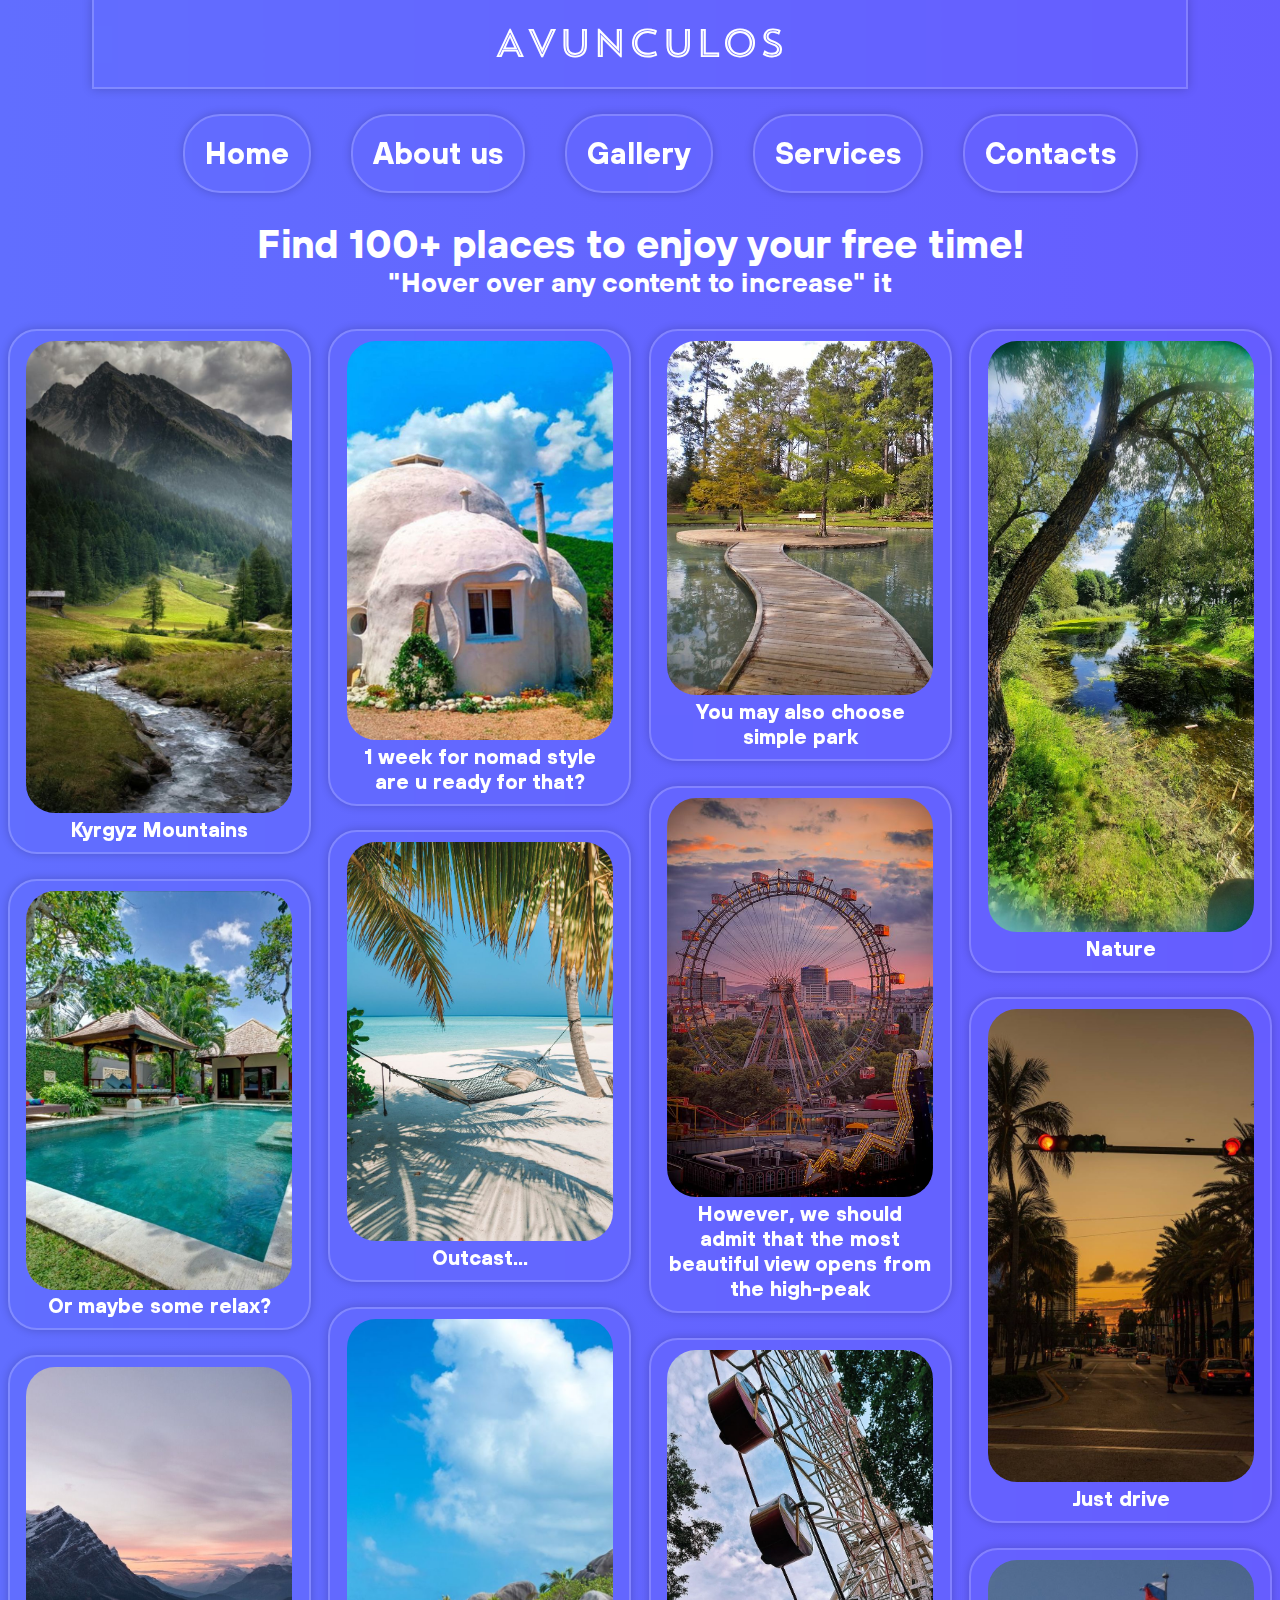
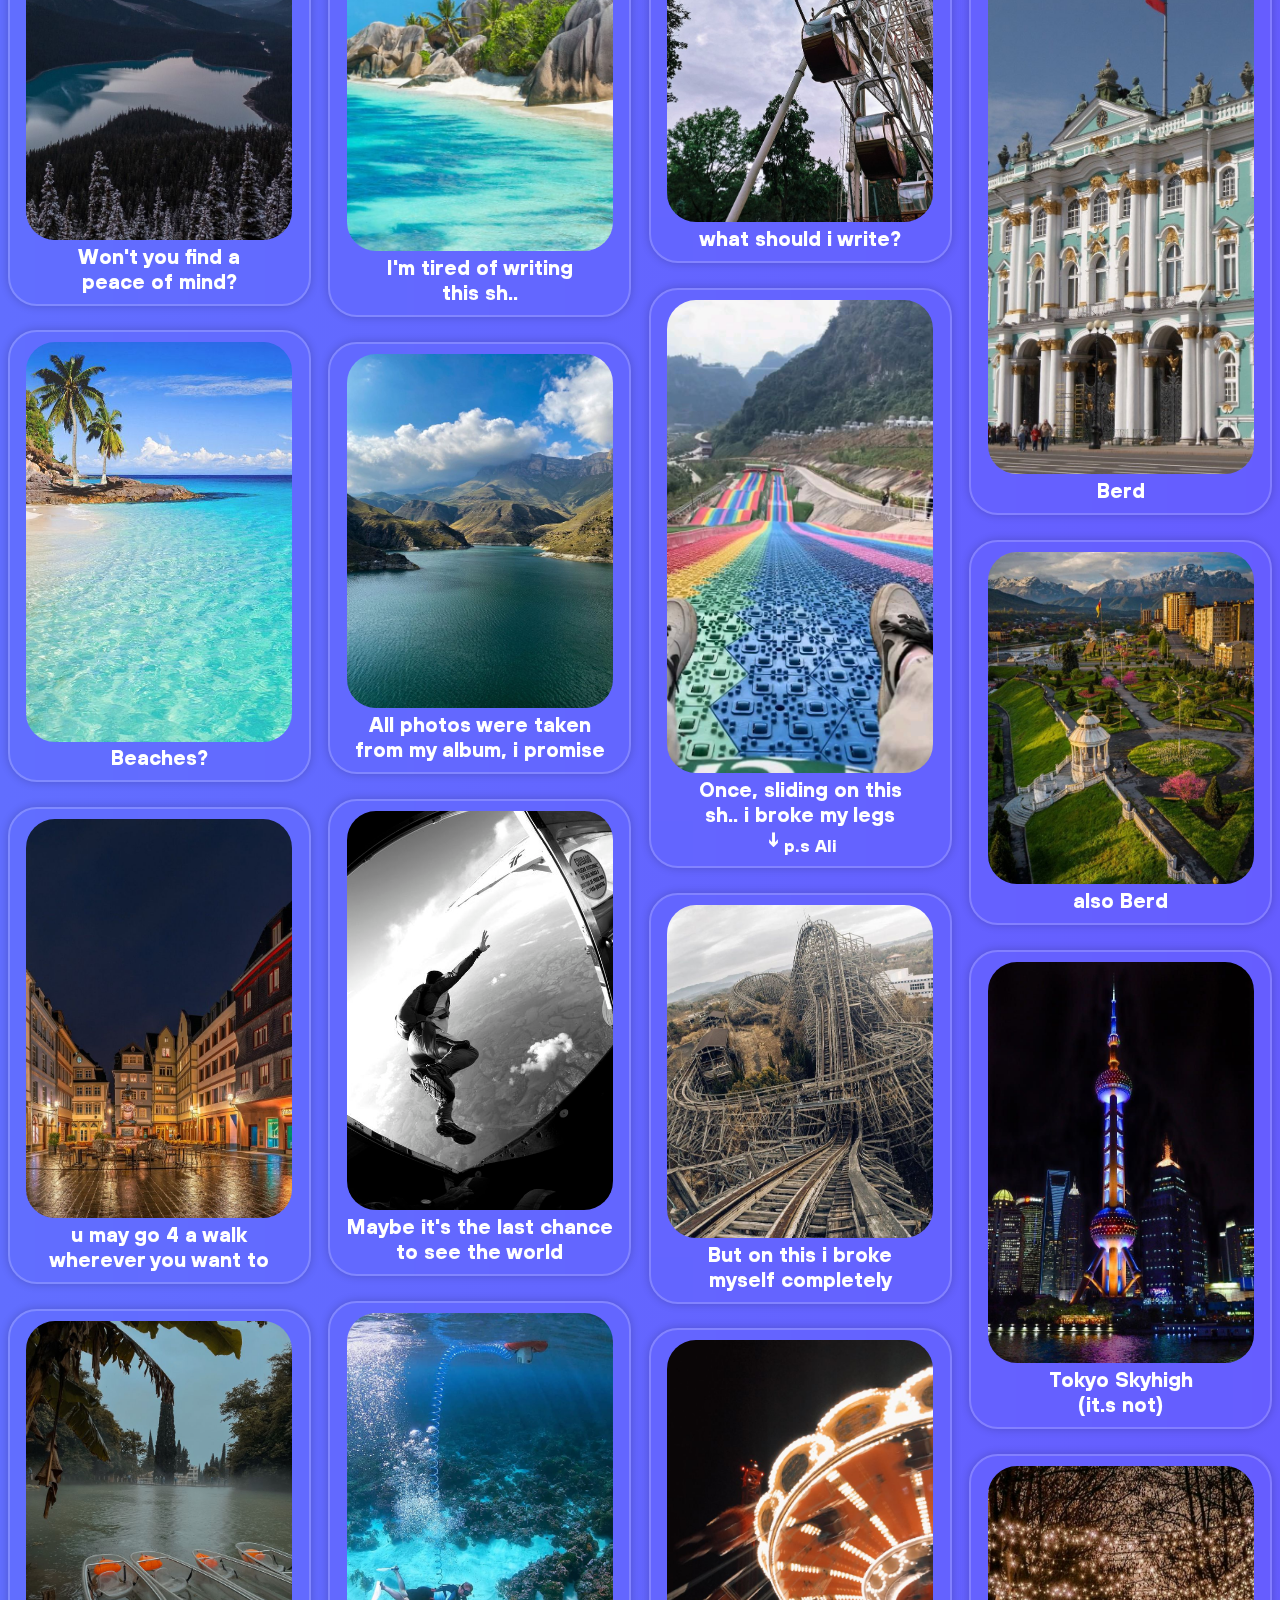
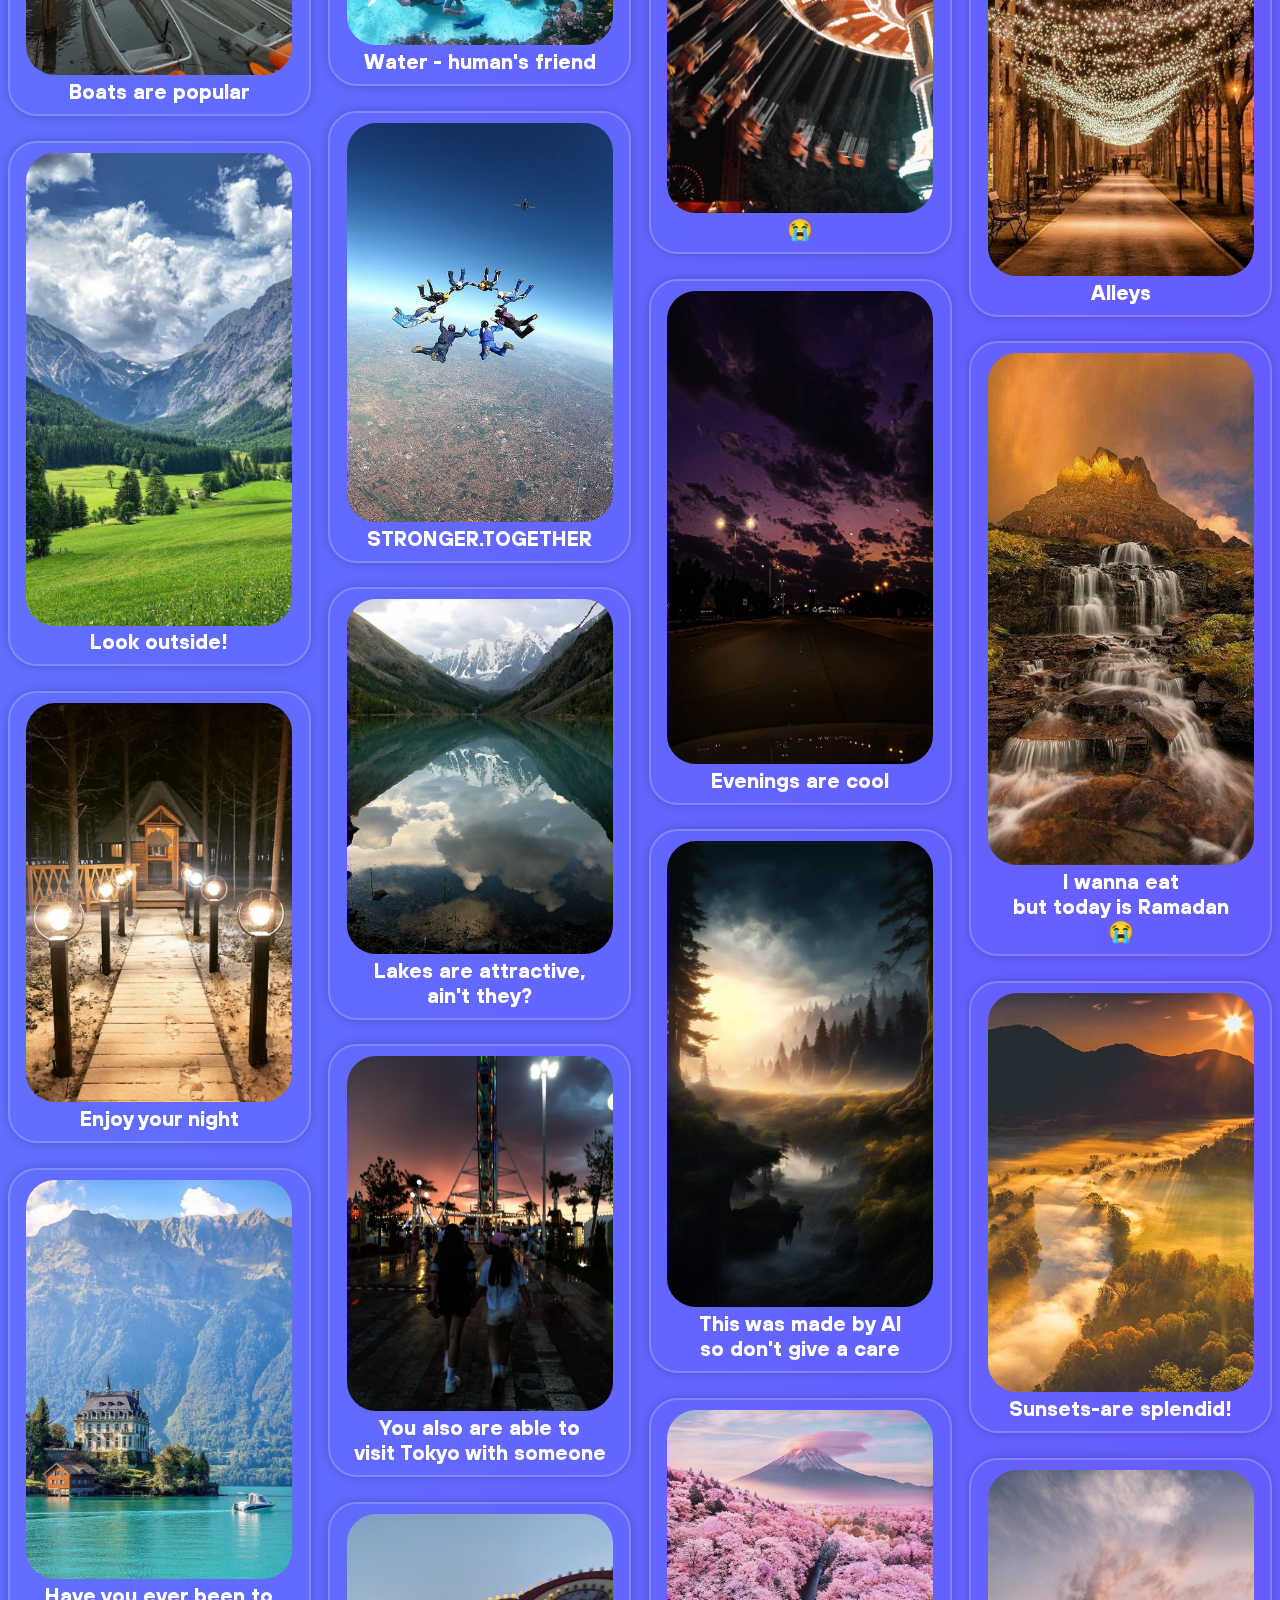
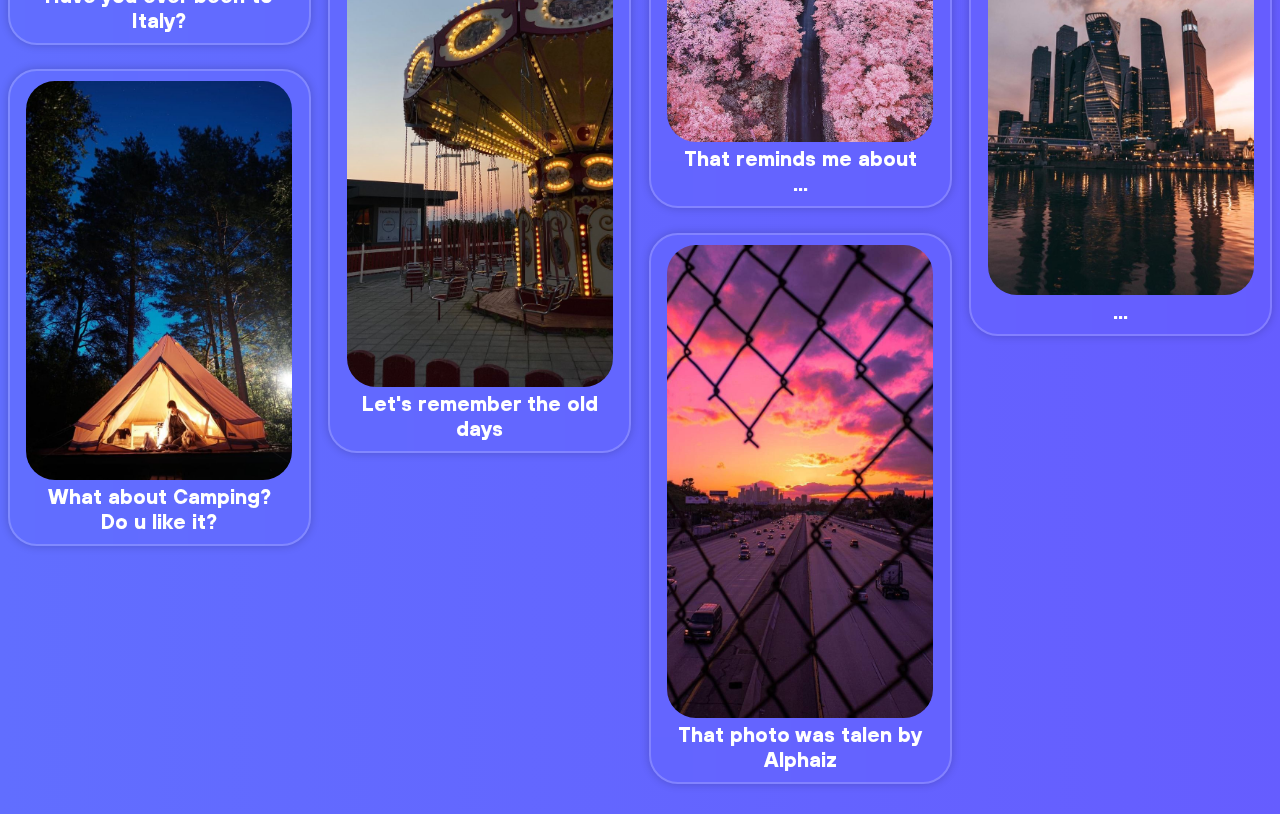
<file: gallery.html>
<html lang="en">
<head>
    <meta charset="UTF-8">
    <meta name="viewport" content="width=device-width, initial-scale=1.0">
    <title>Gallery</title>
    <link rel="icon" type="image/x-icon" href="/images/11.png">
    <link rel="stylesheet" href="/css/main2-4.css">
    <link href='https://unpkg.com/boxicons@2.1.4/css/boxicons.min.css' rel='stylesheet'>
</head>
<body>
    <div class="logocenter">
        <a href="#" class="logo">Avunculos</a>
    </div>
            <nav class="navbar">
                <a href="/index.html#">Home</a>
                <a href="/index-2-3.html">About us</a>
                <a href="/gallery.html#">Gallery</a>
                <a href="/services.html">Services</a>
                <a href="/index2-2.html">Contacts</a>
            </nav>
        <header class="header">            
            <h1>Find 100+ places to enjoy your free time!</h1><p>"Hover over any content to increase" it</p></div>
        <div class="container">
            <div class="box"><img src="/images/e.jpg"><p>Kyrgyz Mountains</p>
            
            </div>
            <div class="box"><img src="/images/i.jpg"><p>Or maybe some relax?</p>
            
            </div>
            <div class="box"><img src="/images/q.jpg"><p>Won't you find a <br> peace of mind?</p>
                
            </div>
            <div class="box"><img src="/images/r.jpg"><p>Beaches?</p>
                
            </div>
            <div class="box"><img src="/images/t.jpg"><p>u may go 4 a walk<br> wherever you want to</p>
            
            </div>
            <div class="box"><img src="/images/u.jpg"><p>Boats are popular</p>
            
            </div>
            <div class="box"><img src="/images/w.jpg"><p>Look outside!</p>
            
            </div>
            <div class="box"><img src="/images/y.jpg"><p>Enjoy your night</p>
            
            </div>
            <div class="box"><img src="/images/234.jpg"><p>Have you ever been to Italy?</p>
            
            </div>
            <div class="box"><img src="/images/as.jpg"><p>What about Camping?<br>Do u like it?</p>
            
            </div>
            <div class="box"><img src="/images/asd.jpg"><p>1 week for nomad style<br> are u ready for that?</p>
            
            </div>     
            <div class="box"><img src="/images/Mal (2).jpg"><p>Outcast...</p>
            
            </div>     
            <div class="box"><img src="/images/Mal (4).jpg"><p>I'm tired of writing<br> this sh..</p>
            
            </div>  
            <div class="box"><img src="/images/Mal (5).jpg"><p>All photos were taken<br> from my album, i promise</p>
            
            </div>  
            <div class="box"><img src="/images/rrr (1).jpg"><p>Maybe it's the last chance<br> to see the world</p>
            
            </div>
            <div class="box"><img src="/images/rrr (2).jpg"><p>Water - human's friend</p>
            
            </div>
            <div class="box"><img src="/images/rrr (3).jpg"><p>STRONGER.TOGETHER</p>
            
            </div>
            <div class="box"><img src="/images/rrr (4).jpg"><p>Lakes are attractive,<br> ain't they?</p>
            
            </div>   
            <div class="box"><img src="/images/ppp (1).jpg"><p>You also are able to<br> visit Tokyo with someone</p>
            
            </div>
            <div class="box"><img src="/images/ppp (2).jpg"><p>Let's remember the old days</p>
            
            </div>
            <div class="box"><img src="/images/ppp (3).jpg"><p>You may also choose simple park</p>
            
            </div>
            <div class="box"><img src="/images/ggg (1).jpg"><p>However, we should <br>admit that the most <br>beautiful view opens from the high-peak</p>
            
            </div>
            <div class="box"><img src="/images/ggg (2).jpg"><p>what should i write?</p>
            
            </div>                 
            <div class="box"><img src="/images/ggg (3).jpg"><p>Once, sliding on this <br>sh.. i broke my legs <br>↓<sub>p.s Ali</sup></p>
            
            </div>   
            <div class="box"><img src="/images/ggg (4).jpg"><p>But on this i broke<br> myself completely</p>
            
            </div>   
            <div class="box"><img src="/images/ggg (5).jpg"><p>😭</p>
            
            </div>
            <div class="box"><img src="/images/tres (1).jpg"><p>Evenings are cool</p>
            
            </div>
            <div class="box"><img src="/images/tres (2).jpg"><p>This was made by AI<br> so don't give a care</p>
            
            </div>  
            <div class="box"><img src="/images/tres (3).jpg"><p>That reminds me about<br>...</p>
            
            </div>  
            <div class="box"><img src="/images/tres (4).jpg"><p>That photo was talen by Alphaiz</p>
            
            </div>  
            <div class="box"><img src="/images/tres (5).jpg"><p>Nature</p>
            
            </div>
            <div class="box"><img src="/images/tresh (1).jpg"><p>Just drive</p>
            
            </div>
            <div class="box"><img src="/images/tresh (2).jpg"><p>Berd</p>
            
            </div>
            <div class="box"><img src="/images/tresh (3).jpg"><p>also Berd</p>
            
            </div>
            <div class="box"><img src="/images/tresh (4).jpg"><p>Tokyo Skyhigh <br> (it.s not)</p>
            
            </div>
            <div class="box"><img src="/images/tresh (5).jpg"><p>Alleys</p>
            
            </div>
            <div class="box"><img src="/images/tresh (6).jpg"><p>I wanna eat<br> but today is Ramadan<br>😭</p>
            
            </div>
            <div class="box"><img src="/images/tresh (7).jpg"><p>Sunsets-are splendid!</p>
            
            </div>
            <div class="box"><img src="/images/tresh (8).jpg"><p>...</p>
            
            </div>
              
        </div>

    <script src="/js/app1.js">

    
    </script>
</body>
</html>
</file>
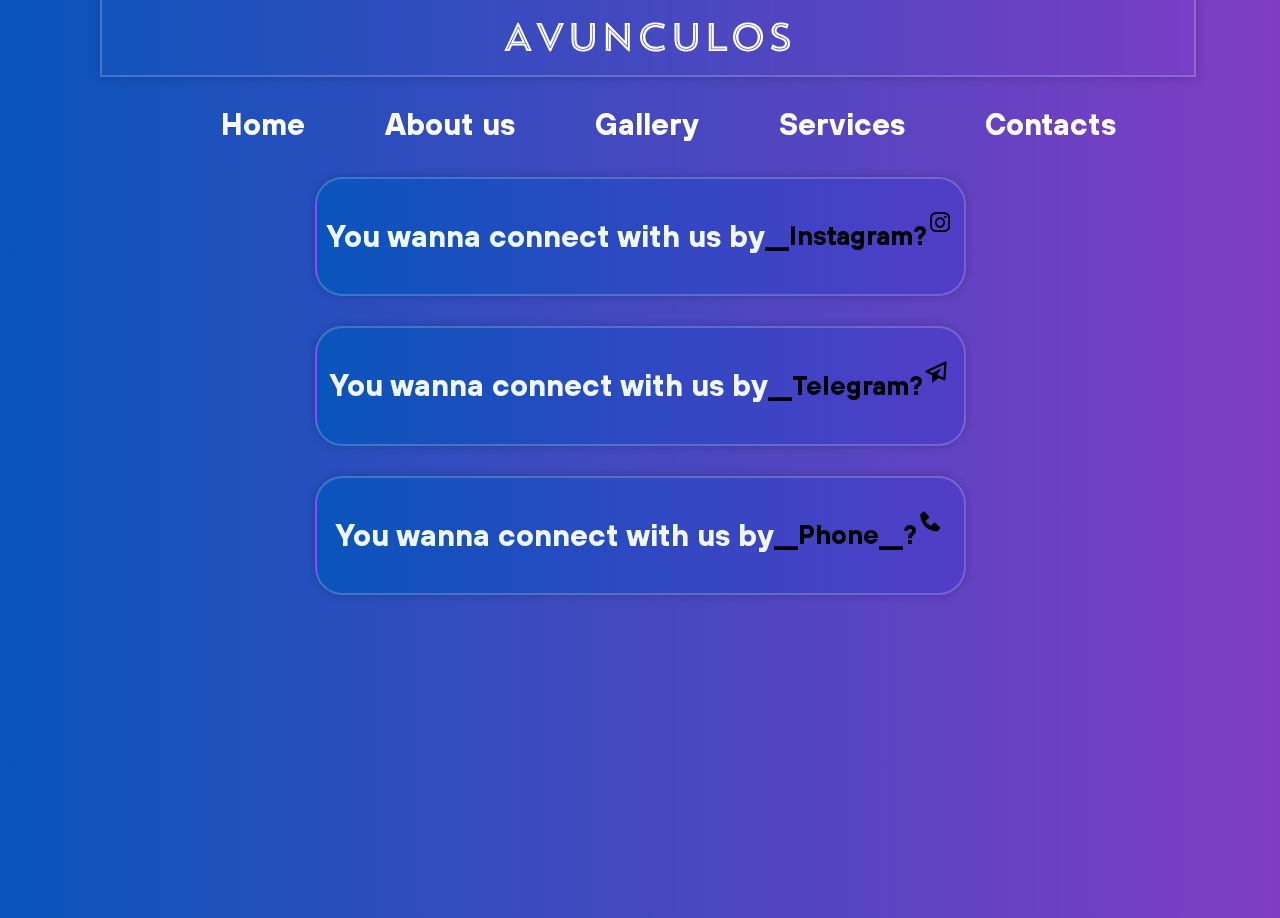
<file: index2-2.html>
<html lang="en">
<head>
    <meta charset="UTF-8">
    <meta name="viewport" content="width=device-width, initial-scale=1.0">
    <title>Contacts</title>
    <link rel="icon" type="image/x-icon" href="/images/12.png">
    <link rel="stylesheet" href="/css/main2-2.css">
    <link href='https://unpkg.com/boxicons@2.1.4/css/boxicons.min.css' rel='stylesheet'>
</head>
<body>
    <div class="logocenter">
        <a href="#" class="logo">Avunculos</a>
    </div>
            <nav class="navbar">
                <a href="/index.html#">Home</a>
                <a href="/index-2-3.html">About us</a>
                <a href="/gallery.html#">Gallery</a>
                <a href="/services.html">Services</a>
                <a href="/index2-2.html">Contacts</a>
            </nav>

    <div class="pin_container">
        <div class="card card_small">You wanna connect with us by<h2>__Instagram?</h2><a href ="https://www.instagram.com/suiun_bek.16?utm_source=ig_web_button_share_sheet&igsh=ZDNlZDc0MzIxNw==" target="_blank">
            <i class='bx bxl-instagram' ></i></a> 
        </div>
        <div class="card card_small">You wanna connect with us by<h2>__Telegram?</h2><a href ="https://web.telegram.org/a/#5029923204">
            <i class='bx bx-paper-plane' ></i></a>
        </div>
        <div class="card card_small">You wanna connect with us by<h2>__Phone__?</h2><a href ="tel:0707999846">
            <i class='bx bxs-phone'></i></a>
        </div>
</body>
</html>
</file>
<file: css/main2-4.css>
*{
    margin: 0;
    padding: 0;
    box-sizing: border-box;

}
@font-face {
    font-family: TrendSansFive;
    src: url(/fonts/FontsFree-Net-Trend-Sans-W00-Five.ttf);
    font-weight: 100;
}
@font-face {
    font-family: Hoves;
    src: url(/fonts/TTHoves-Bold.woff);
    font-weight: 100;
}

.logocenter{
    margin: 10px auto;
    display: flex;
    align-items: center;
    justify-content: center;
}

.logo{
    font-size: 40px;
    font-family: TrendSansFive; 
    color: #fff;
    text-decoration: none;
    font-weight: 700;
    border: 2px  solid rgba(255, 255, 255, .2);
    backdrop-filter: blur(10px);
    box-shadow:  0 0 10px rgba(0, 0, 0, 0.2);
    padding: 20px 400px;
    margin-top: -15px;
 }

 .navbar{
    display: flex;
    align-items: center;
    justify-content: center;
 }

 .navbar a {
     position: relative;
     font-size: 30px;
     font-family: Hoves;
     margin-top: 15px;
     color: #fff;
     font-weight:500;
     text-decoration: none;
     margin-left: 40px;
     padding: 20px;
     border: 2px  solid rgba(255, 255, 255, .2);
    backdrop-filter: blur(10px);
    box-shadow:  0 0 10px rgba(0, 0, 0, 0.2);
    border-radius: 37.65px;
 }
 
 .navbar a::before {
     content: '';
     position: absolute;
     top: 100%;
     left: 0;
     width: 0;
     height: 2px;
     background: #ffffff;
     transition: .9000s;
 }
 
 .navbar a:hover::before {
     width: 100%;
 }

/*              */

.header{
    position: relative;
    top: 27.5px;
    left: 0;
    text-align: center;
    background-color: transparent;
    color:#fff;
    font-family: Hoves;
}

.header h1{
    font-size: 2.47em;
}

.header p{
    font-size: 1.67em;
}

.container{
    width: 100%;
    display:block;
    block-size: auto;
    justify-content: center;
    columns: 4;
    column-gap: 17.5px;
    padding: 30px 7.65px;
}

.container .box{
    width: 100%;
    break-inside: avoid;
    margin-bottom: 24.635px;
    padding: 10px 13.35px;
    border: 2px solid rgba(255, 255, 255, .2);
    border-radius: 28.95px;
    backdrop-filter: blur(30px);
    box-shadow:  0 0 10px rgba(0, 0, 0, 0.2);
}

.container .box img{
    max-width: 97.695%;
    max-height: 70%;
    border-radius: 28.95px;
    transition: .2s ease ;
}
.container .box p{
    font-size: 20.75px;
    margin-top: 3.95px;
    transition: .4s ease ;
}

.box img:hover{
    cursor: pointer;
}

.box p:hover{
    transform: scale(1.125) ;
}

.box img:hover{
    border-radius: 28px;
    transform: scale(1.025) scaleX(1.025);
}

@media (max-width: 1000px){
    .container{
        width: calc(100%-40px);
        columns: 3;
    }
}

@media (max-width: 768px){
    .container{
        width: calc(100%-40px);
        columns: 2;
    }
}

@media (max-width: 480px){
    .container{
        width: calc(100%-40px);
        columns: 1;
    }
}

body{
    margin: 0;
    padding: 0;
    background:linear-gradient(to left,#7819ff,#616eff) ;
    background-size: 500% 500%;
    animation: color 12s ease-in-out infinite;
}

/* @keyframes color{
    0%{
        background-position: 0 50%;
    }
    50%{
        background-position: 100% 50%;
    }
    100%{
        background-position: 0 50%;
    }
}  */

.btns{
    position: absolute;
    top:216px;
    left:328px;
    display: flex;
}

.btn{
    background: transparent;
    border: none;
}

.btn i:hover{
    cursor: pointer;
}
</file>
<file: css/main2-2.css>
@keyframes color{
    0%{
        background-position: 0 50%;
    }
    50%{
        background-position: 100% 50%;
    }
    100%{
        background-position: 0 50%;
    }
} 

@font-face {
    font-family: TrendSansFive;
    src: url(/fonts/FontsFree-Net-Trend-Sans-W00-Five.ttf);
    font-weight: 100;
}
@font-face {
    font-family: Hoves;
    src: url(/fonts/TTHoves-Bold.woff);
    font-weight: 100;
}

body{
    height: 100%;
    width: 100%;
    background:linear-gradient(to left,#7819ff,#61f4ff,#cf2dc9,#0955bb) ;
    background-size: 500% 500%;
    /* animation: color 12s ease-in-out infinite; */
}
 
.logocenter{
    margin: 10px auto;
    display: flex;
    align-items: center;
    justify-content: center;
}

.logo{
    font-size: 40px;
    font-family: TrendSansFive; 
    color: #fff;
    text-decoration: none;
    font-weight: 700;
    border: 2px  solid rgba(255, 255, 255, .2);
    backdrop-filter: blur(10px);
    box-shadow:  0 0 10px rgba(0, 0, 0, 0.2);
    padding: 13.75px 400px;
    margin-top: -15px;
 }

 .navbar{
    display: flex;
    align-items: center;
    justify-content: center;
 }

 .navbar a {
     position: relative;
     font-size: 30px;
     font-family: Hoves;
     color: #fff;
     font-weight:500;
     text-decoration: none;
     margin-left: 40px;
     padding: 20px;
 }
 
 .navbar a::before {
     content: '';
     position: absolute;
     top: 100%;
     left: 0;
     width: 0;
     height: 2px;
     background: #fff;
     transition: .45s;
 }
 
 .navbar a:hover::before {
     width: 100%;
 }

.header{
    position: relative;
    top: 27.5px;
    left: 0;
    text-align: center;
    align-items: center;
    justify-content: space-between;
    color:#fff;
    font-family: Hoves;
}


.pin_container{
    margin: 0;
    padding: 0;
    width: 80vw;
    position: absolute;
    left: 50%;
    text-align: center;
    color:aliceblue;
    transform: translateX(-50%);
    display: grid;
    grid-template-columns: repeat(auto-fill, var(--card_width));
    grid-auto-rows: var(--row_increment);
    justify-content: center;
    background-color: transparent;
    
}

.card {
    padding:  20px 10px;
    margin: 15px 10px;
    border: 2px solid rgba(255, 255, 255, .2);
    border-spacing: 15px;
    backdrop-filter: blur(30px);
    box-shadow:  0 0 10px rgba(0, 0, 0, 0.2);
    border-radius: 27.635px;
    background:linear-gradient(to left,#a432b4,#91208d,);
    font-family: Hoves;
}

.card_small{
    grid-row-end: span var(--card_small);
    display: flex;
    align-items: center;
    justify-content: center;
    font-size: 1.875em;
    background:linear-gradient(to left,#7819ff,#7661ff,#832dcf,#0955bb) ;
    background-size: 500% 500%;
    animation: color 12s ease-in-out infinite;
}
.card_small h2{
    font-size: 0.875em;
    color: #000;
}

.card_small a{
    position: relative;
    color: #000;
    top:-17.3575%;
    font-size: 26.75px;
}
</file>
